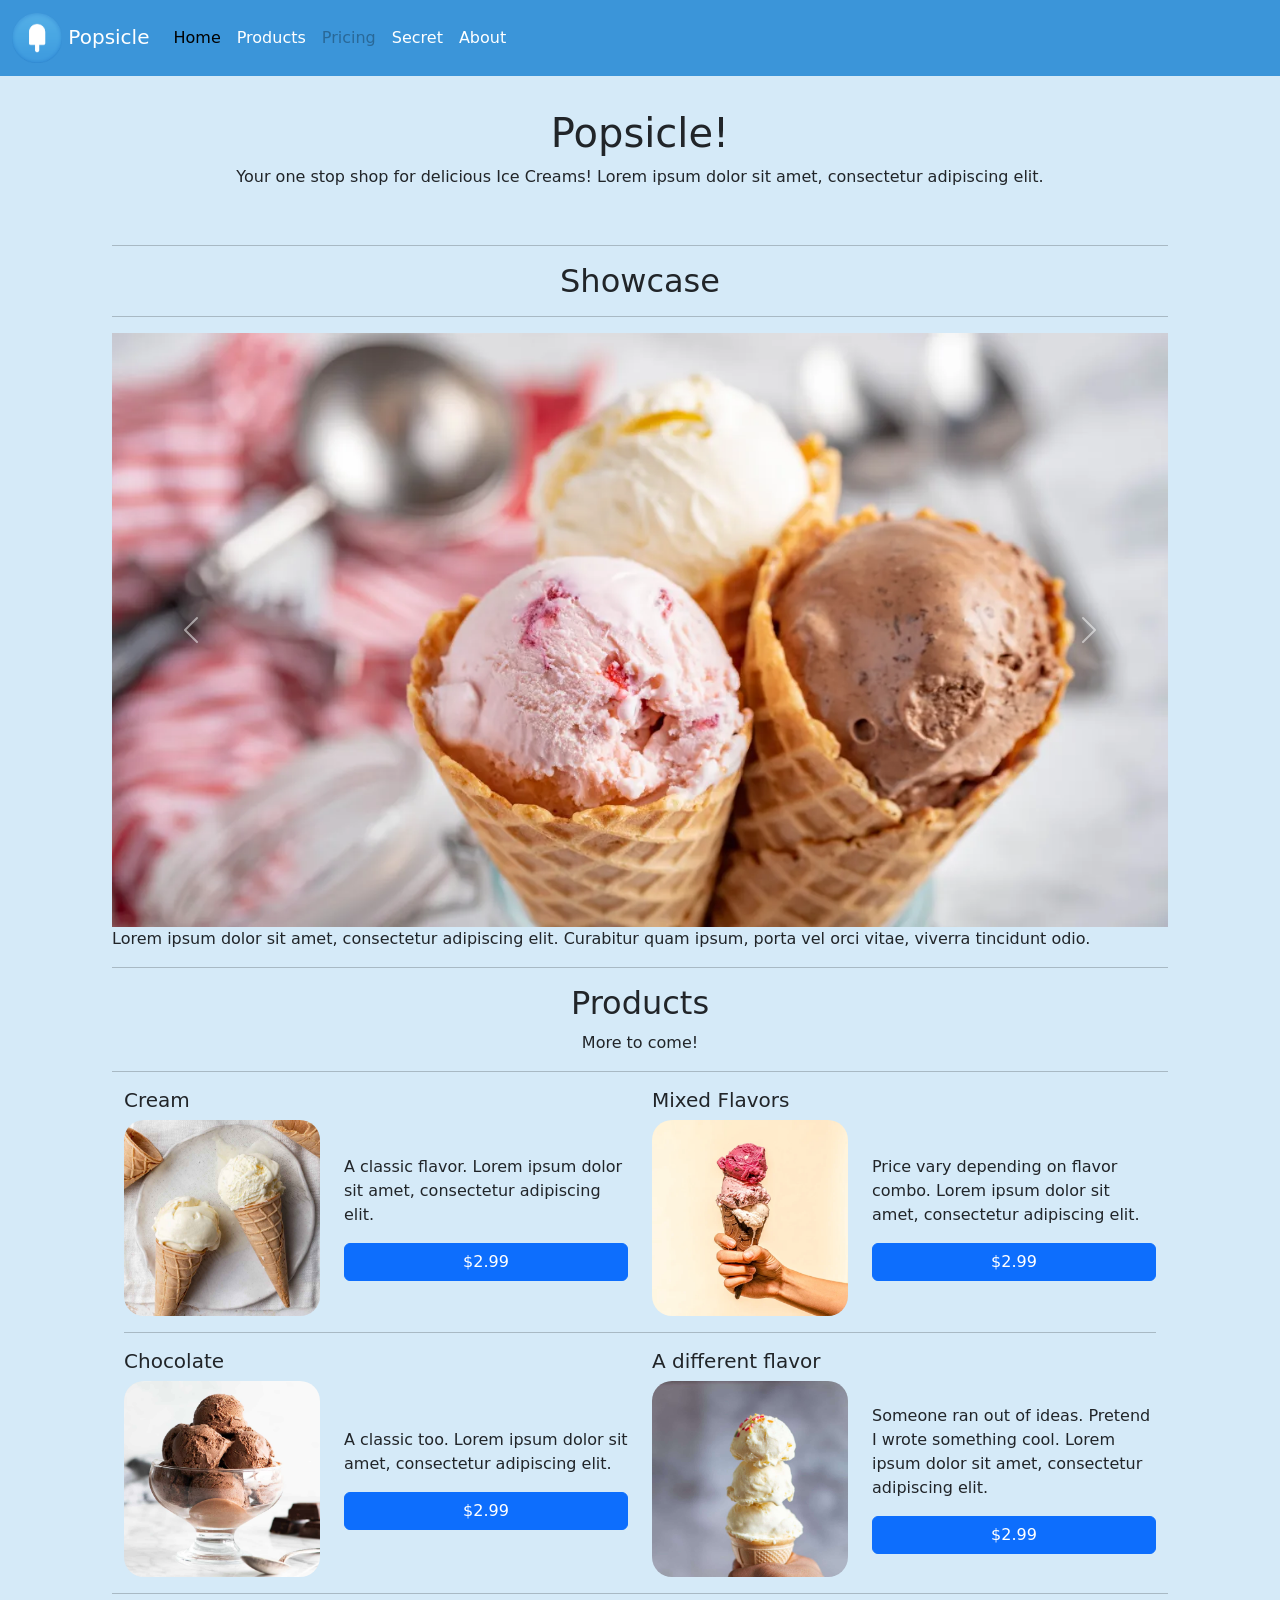
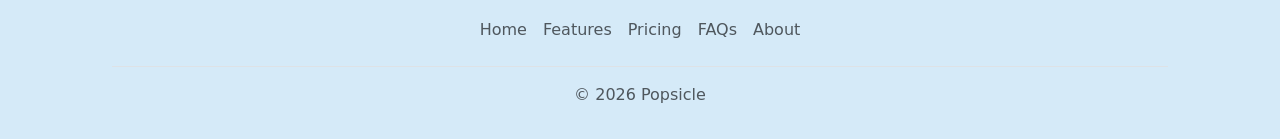
<file: index.html>
<!DOCTYPE html>
<html>
    <head>
        <title> Popsicle! </title>
        <meta charset="utf-8">
        <meta name="viewport" content="width=device-width, initial-scale=1">
        <link href="https://cdn.jsdelivr.net/npm/bootstrap@5.0.2/dist/css/bootstrap.min.css" rel="stylesheet">
        <script src="https://cdn.jsdelivr.net/npm/bootstrap@5.0.2/dist/js/bootstrap.bundle.min.js"></script>
        <link href="resources/css/main_stylesheet.css" rel="stylesheet">
    </head>

    <body>
        <div class="container py-3">
            <header>
                <nav class="navbar navbar-expand-lg custom-navbar fixed-top">
                    <div class="container-fluid">
                        <a class="navbar-brand" href="#">
                            <img src="resources/images/logo.png" width="50" height="50"class="d-inline-block">
                            Popsicle
                        </a>
                        <button class="navbar-toggler" type="button" data-bs-toggle="collapse" data-bs-target="#navbarNavAltMarkup"
                            aria-controls="navbarNavAltMarkup" aria-expanded="false" aria-label="Toggle navigation">
                            <span class="navbar-toggler-icon"></span>
                        </button>
                        <div class="collapse navbar-collapse" id="navbarNavAltMarkup">
                            <div class="navbar-nav">
                                <a class="nav-link active" aria-current="page" href="index.html">Home</a>
                                <a class="nav-link" href="#products">Products</a>
                                <a class="nav-link disabled" href="#">Pricing</a>
                                <a class="nav-link" href="rusty.html">Secret</a>
                                <a class="nav-link" href="about.html" tabindex="-1" aria-disabled="true">About</a>
                            </div>
                        </div>
                    </div>
                </nav>
                <hr>
                <div class="pb-md-4 mx-auto text-center header-text">
                    <h1>Popsicle!</h1>
                    <p>
                        Your one stop shop for delicious Ice Creams!
                        Lorem ipsum dolor sit amet, consectetur adipiscing elit.
                    </p>
                </div>
                <hr>
            </header>
            
            <main>
                <h2 class="mx-auto text-center">
                    Showcase
                </h2>
                <hr>
                <div id="carouselExample" class="carousel slide">
                    <div class="carousel-inner">
                        <div class="carousel-item active">
                            <img src="resources/images/carousel/ice_cream-2.jpg" class="d-block w-100" alt="...">
                        </div>
                        <div class="carousel-item">
                            <img src="resources/images/carousel/ice_cream-5.jpg" class="d-block w-100" alt="...">
                        </div>
                        <div class="carousel-item">
                            <img src="resources/images/carousel/ice_cream-6.jpg" class="d-block w-100" alt="...">
                        </div>
                    </div>
                    <button class="carousel-control-prev" type="button" data-bs-target="#carouselExample" data-bs-slide="prev">
                        <span class="carousel-control-prev-icon" aria-hidden="true"></span>
                        <span class="visually-hidden">Previous</span>
                    </button>
                    <button class="carousel-control-next" type="button" data-bs-target="#carouselExample" data-bs-slide="next">
                        <span class="carousel-control-next-icon" aria-hidden="true"></span>
                        <span class="visually-hidden">Next</span>
                    </button>
                </div>
                <p>
                    Lorem ipsum dolor sit amet, consectetur adipiscing elit.
                    Curabitur quam ipsum, porta vel orci vitae, viverra tincidunt odio.
                </p>
                <hr>
                <h2 class="mx-auto text-center">
                    Products
                </h2>
                <p class="text-center"> More to come!</p>
                <hr>
                <div class="container grid-style" id="products">
                    <div class="row">
                        <div class="col-md-6">
                            <h5>Cream</h5>
                            
                            <div class="row align-items-center">
                                <div class="col-5">
                                    <img src="resources/images/grid/ice_cream-1.jpg" class="img-fluid" alt="Description">
                                </div>
                        
                                <div class="col-7">
                                    <p>A classic flavor. Lorem ipsum dolor sit amet, consectetur adipiscing elit.</p>
                                    <button class="btn btn-primary w-100">$2.99</button>
                                </div>
                            </div>
                        </div>
                        <div class="col-md-6">
                            <h5>Mixed Flavors</h5>
                        
                            <div class="row align-items-center">
                                <div class="col-5">
                                    <img src="resources/images/grid/ice_cream-3.jpg" class="img-fluid" alt="Description">
                                </div>
                        
                                <div class="col-7">
                                    <p>Price vary depending on flavor combo. Lorem ipsum dolor sit amet, consectetur adipiscing elit.</p>
                                    <button class="btn btn-primary w-100">$2.99</button>
                                </div>
                            </div>
                        </div>
                    </div>
                    <hr>
                    <div class="row">
                        <div class="col-md-6">
                            <h5>Chocolate</h5>
                        
                            <div class="row align-items-center">
                                <div class="col-5">
                                    <img src="resources/images/grid/ice_cream-4.jpg" class="img-fluid" alt="Description">
                                </div>
                        
                                <div class="col-7">
                                    <p>A classic too. Lorem ipsum dolor sit amet, consectetur adipiscing elit.</p>
                                    <button class="btn btn-primary w-100">$2.99</button>
                                </div>
                            </div>
                        </div>
                        <div class="col-md-6">
                            <h5>A different flavor</h5>
                        
                            <div class="row align-items-center">
                                <div class="col-5">
                                    <img src="resources/images/grid/ice_cream-7.jpg" class="img-fluid" alt="Description">
                                </div>
                        
                                <div class="col-7">
                                    <p>Someone ran out of ideas. Pretend I wrote something cool. Lorem ipsum dolor sit amet, consectetur adipiscing elit.</p>
                                    <button class="btn btn-primary w-100">$2.99</button>
                                </div>
                            </div>
                        </div>
                    </div>
                </div>
                <hr>
            </main>
            
            <footer>
                <ul class="nav justify-content-center border-bottom pb-3 mb-3">
                    <li class="nav-item"><a href="#" class="nav-link px-2 text-muted">Home</a></li>
                    <li class="nav-item"><a href="#" class="nav-link px-2 text-muted">Features</a></li>
                    <li class="nav-item"><a href="#" class="nav-link px-2 text-muted">Pricing</a></li>
                    <li class="nav-item"><a href="#" class="nav-link px-2 text-muted">FAQs</a></li>
                    <li class="nav-item"><a href="#" class="nav-link px-2 text-muted">About</a></li>
                </ul>
                <p class="text-center text-muted">© 2026 Popsicle</p>
            </footer>
        </div>
    </body>
</html>
</file>
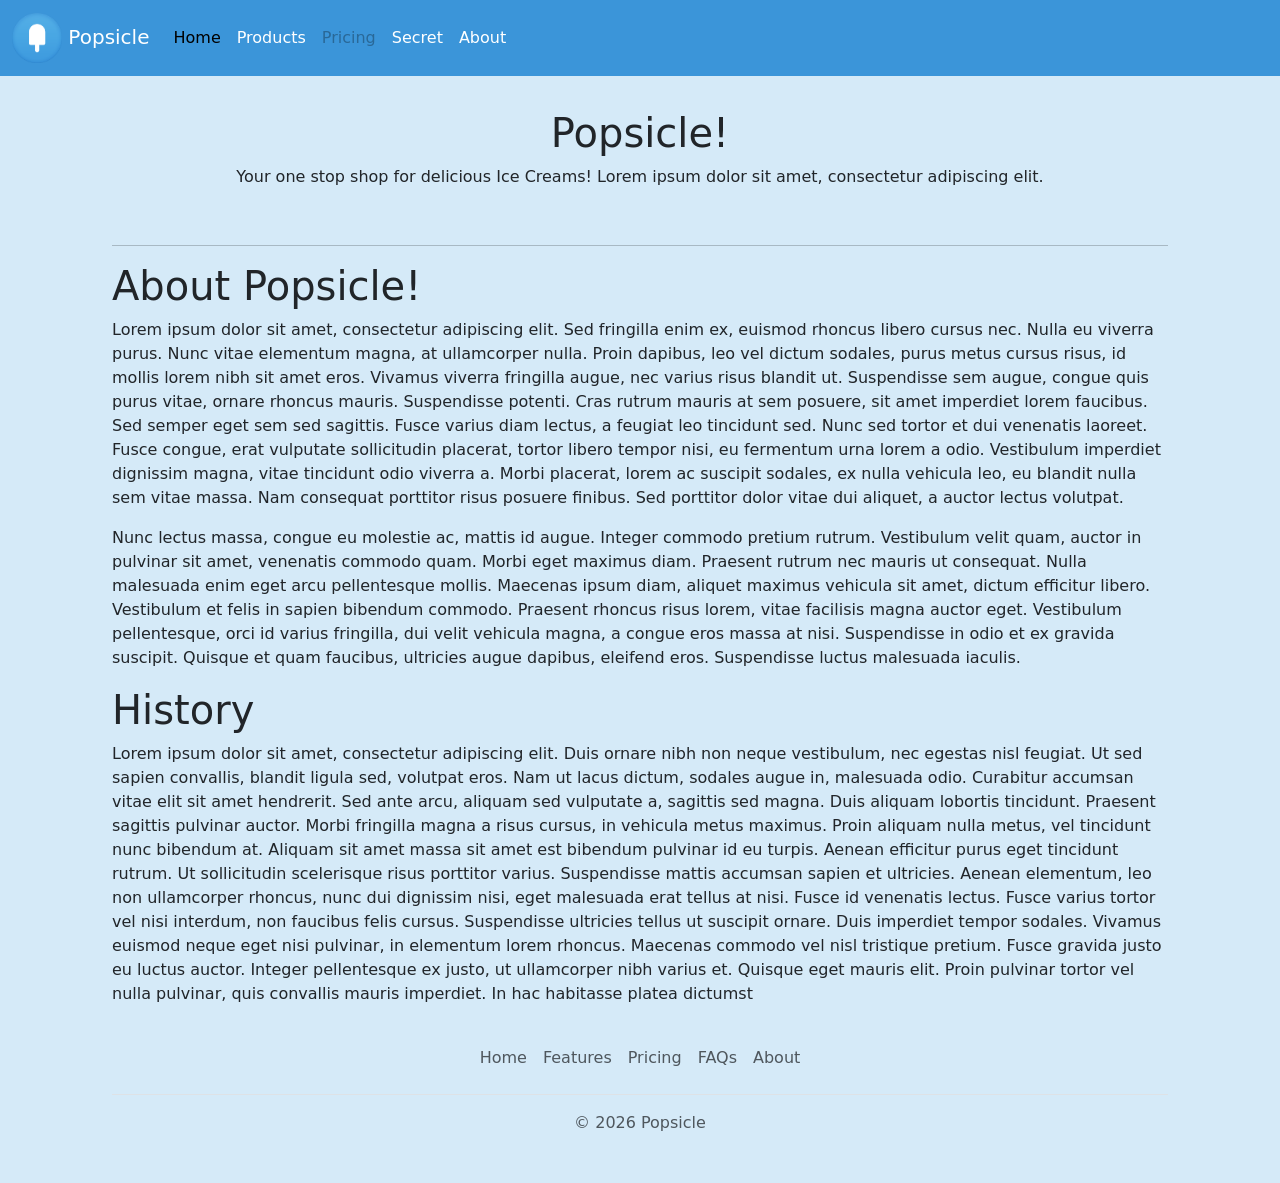
<file: about.html>
<!DOCTYPE html>
<html>
    <head>
        <title> Popsicle! </title>
        <meta charset="utf-8">
        <meta name="viewport" content="width=device-width, initial-scale=1">
        <link href="https://cdn.jsdelivr.net/npm/bootstrap@5.0.2/dist/css/bootstrap.min.css" rel="stylesheet">
        <script src="https://cdn.jsdelivr.net/npm/bootstrap@5.0.2/dist/js/bootstrap.bundle.min.js"></script>
        <link href="resources/css/main_stylesheet.css" rel="stylesheet">
    </head>

    <body>
        <div class="container py-3">
            <header>
                <nav class="navbar navbar-expand-lg custom-navbar fixed-top">
                    <div class="container-fluid">
                        <a class="navbar-brand" href="#">
                            <img src="resources/images/logo.png" width="50" height="50"class="d-inline-block">
                            Popsicle
                        </a>
                        <button class="navbar-toggler" type="button" data-bs-toggle="collapse" data-bs-target="#navbarNavAltMarkup"
                            aria-controls="navbarNavAltMarkup" aria-expanded="false" aria-label="Toggle navigation">
                            <span class="navbar-toggler-icon"></span>
                        </button>
                        <div class="collapse navbar-collapse" id="navbarNavAltMarkup">
                            <div class="navbar-nav">
                                <a class="nav-link active" aria-current="page" href="index.html">Home</a>
                                <a class="nav-link" href="#products">Products</a>
                                <a class="nav-link disabled" href="#">Pricing</a>
                                <a class="nav-link" href="rusty.html">Secret</a>
                                <a class="nav-link" href="about.html" tabindex="-1" aria-disabled="true">About</a>
                            </div>
                        </div>
                    </div>
                </nav>
                <hr>
                <div class="pb-md-4 mx-auto text-center header-text">
                    <h1>Popsicle!</h1>
                    <p>
                        Your one stop shop for delicious Ice Creams!
                        Lorem ipsum dolor sit amet, consectetur adipiscing elit.
                    </p>
                </div>
                <hr>
            </header>
            
            <main>
                <h1>
                    About Popsicle!
                </h1>
                <p>Lorem ipsum dolor sit amet, consectetur adipiscing elit. Sed fringilla enim ex, euismod rhoncus libero cursus nec. Nulla eu viverra purus. Nunc vitae elementum magna, at ullamcorper nulla. Proin dapibus, leo vel dictum sodales, purus metus cursus risus, id mollis lorem nibh sit amet eros. Vivamus viverra fringilla augue, nec varius risus blandit ut. Suspendisse sem augue, congue quis purus vitae, ornare rhoncus mauris. Suspendisse potenti. Cras rutrum mauris at sem posuere, sit amet imperdiet lorem faucibus. Sed semper eget sem sed sagittis. Fusce varius diam lectus, a feugiat leo tincidunt sed. Nunc sed tortor et dui venenatis laoreet. Fusce congue, erat vulputate sollicitudin placerat, tortor libero tempor nisi, eu fermentum urna lorem a odio. Vestibulum imperdiet dignissim magna, vitae tincidunt odio viverra a. Morbi placerat, lorem ac suscipit sodales, ex nulla vehicula leo, eu blandit nulla sem vitae massa. Nam consequat porttitor risus posuere finibus. Sed porttitor dolor vitae dui aliquet, a auctor lectus volutpat. </p>
                <p>Nunc lectus massa, congue eu molestie ac, mattis id augue. Integer commodo pretium rutrum. Vestibulum velit quam, auctor in pulvinar sit amet, venenatis commodo quam. Morbi eget maximus diam. Praesent rutrum nec mauris ut consequat. Nulla malesuada enim eget arcu pellentesque mollis. Maecenas ipsum diam, aliquet maximus vehicula sit amet, dictum efficitur libero. Vestibulum et felis in sapien bibendum commodo. Praesent rhoncus risus lorem, vitae facilisis magna auctor eget. Vestibulum pellentesque, orci id varius fringilla, dui velit vehicula magna, a congue eros massa at nisi. Suspendisse in odio et ex gravida suscipit. Quisque et quam faucibus, ultricies augue dapibus, eleifend eros. Suspendisse luctus malesuada iaculis. </p>
                <h1> History </h1>
                <p> Lorem ipsum dolor sit amet, consectetur adipiscing elit. Duis ornare nibh non neque vestibulum, nec egestas nisl feugiat. Ut sed sapien convallis, blandit ligula sed, volutpat eros. Nam ut lacus dictum, sodales augue in, malesuada odio. Curabitur accumsan vitae elit sit amet hendrerit. Sed ante arcu, aliquam sed vulputate a, sagittis sed magna. Duis aliquam lobortis tincidunt. Praesent sagittis pulvinar auctor. Morbi fringilla magna a risus cursus, in vehicula metus maximus.

Proin aliquam nulla metus, vel tincidunt nunc bibendum at. Aliquam sit amet massa sit amet est bibendum pulvinar id eu turpis. Aenean efficitur purus eget tincidunt rutrum. Ut sollicitudin scelerisque risus porttitor varius. Suspendisse mattis accumsan sapien et ultricies. Aenean elementum, leo non ullamcorper rhoncus, nunc dui dignissim nisi, eget malesuada erat tellus at nisi. Fusce id venenatis lectus.

Fusce varius tortor vel nisi interdum, non faucibus felis cursus. Suspendisse ultricies tellus ut suscipit ornare. Duis imperdiet tempor sodales. Vivamus euismod neque eget nisi pulvinar, in elementum lorem rhoncus. Maecenas commodo vel nisl tristique pretium. Fusce gravida justo eu luctus auctor. Integer pellentesque ex justo, ut ullamcorper nibh varius et. Quisque eget mauris elit. Proin pulvinar tortor vel nulla pulvinar, quis convallis mauris imperdiet. In hac habitasse platea dictumst</p>
            </main>
            
            <footer class="footer mt-auto py-3">
                <ul class="nav justify-content-center border-bottom pb-3 mb-3">
                    <li class="nav-item"><a href="#" class="nav-link px-2 text-muted">Home</a></li>
                    <li class="nav-item"><a href="#" class="nav-link px-2 text-muted">Features</a></li>
                    <li class="nav-item"><a href="#" class="nav-link px-2 text-muted">Pricing</a></li>
                    <li class="nav-item"><a href="#" class="nav-link px-2 text-muted">FAQs</a></li>
                    <li class="nav-item"><a href="#" class="nav-link px-2 text-muted">About</a></li>
                </ul>
                <p class="text-center text-muted">© 2026 Popsicle</p>
            </footer>
        </div>
    </body>
</html>
</file>
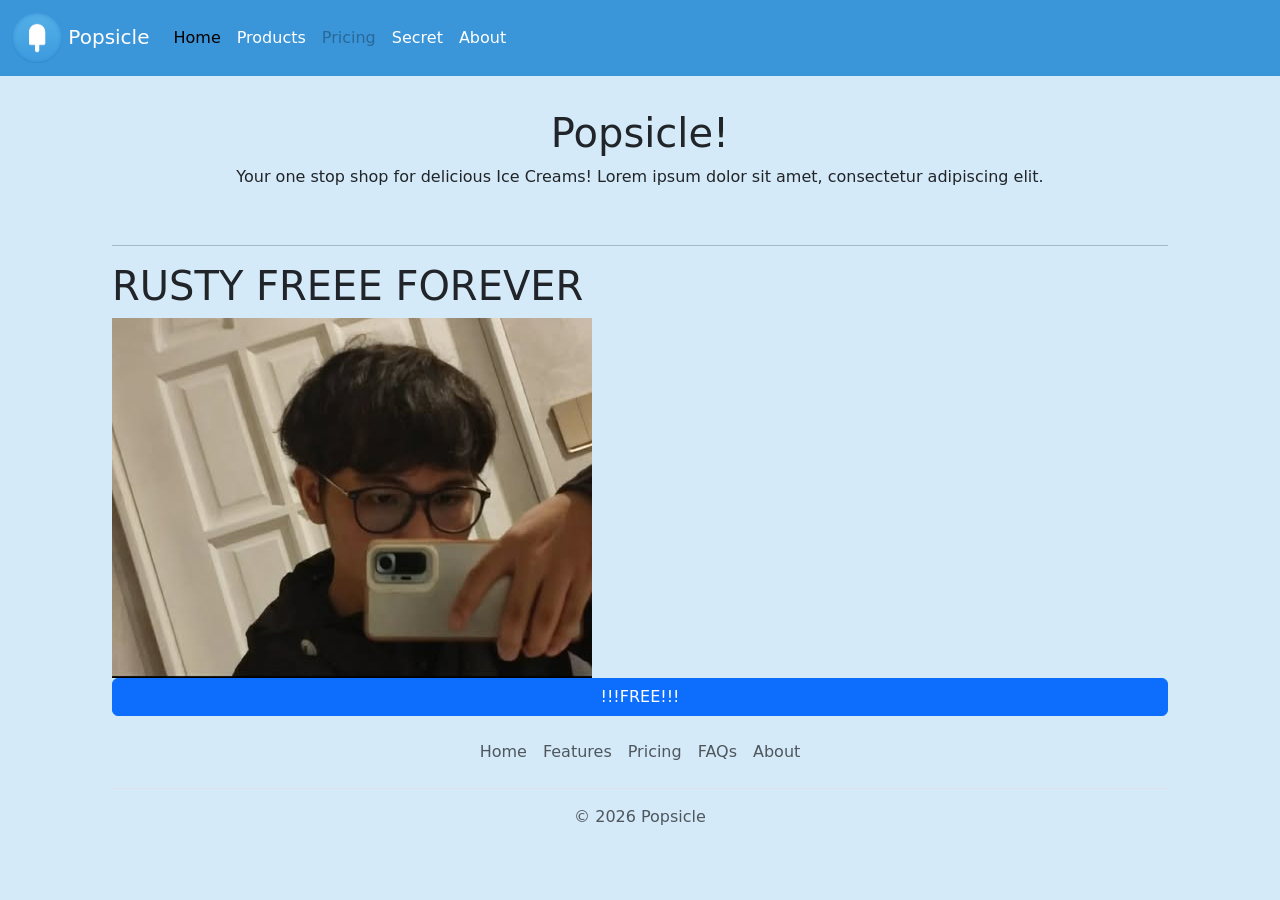
<file: rusty.html>
<!DOCTYPE html>
<html>
    <head>
        <title> Popsicle! </title>
        <meta charset="utf-8">
        <meta name="viewport" content="width=device-width, initial-scale=1">
        <link href="https://cdn.jsdelivr.net/npm/bootstrap@5.0.2/dist/css/bootstrap.min.css" rel="stylesheet">
        <script src="https://cdn.jsdelivr.net/npm/bootstrap@5.0.2/dist/js/bootstrap.bundle.min.js"></script>
        <link href="resources/css/main_stylesheet.css" rel="stylesheet">
    </head>

    <body>
        <div class="container py-3">
            <header>
                <nav class="navbar navbar-expand-lg custom-navbar fixed-top">
                    <div class="container-fluid">
                        <a class="navbar-brand" href="#">
                            <img src="resources/images/logo.png" width="50" height="50"class="d-inline-block">
                            Popsicle
                        </a>
                        <button class="navbar-toggler" type="button" data-bs-toggle="collapse" data-bs-target="#navbarNavAltMarkup"
                            aria-controls="navbarNavAltMarkup" aria-expanded="false" aria-label="Toggle navigation">
                            <span class="navbar-toggler-icon"></span>
                        </button>
                        <div class="collapse navbar-collapse" id="navbarNavAltMarkup">
                            <div class="navbar-nav">
                                <a class="nav-link active" aria-current="page" href="index.html">Home</a>
                                <a class="nav-link" href="#products">Products</a>
                                <a class="nav-link disabled" href="#">Pricing</a>
                                <a class="nav-link" href="rusty.html">Secret</a>
                                <a class="nav-link" href="about.html" tabindex="-1" aria-disabled="true">About</a>
                            </div>
                        </div>
                    </div>
                </nav>
                <hr>
                <div class="pb-md-4 mx-auto text-center header-text">
                    <h1>Popsicle!</h1>
                    <p>
                        Your one stop shop for delicious Ice Creams!
                        Lorem ipsum dolor sit amet, consectetur adipiscing elit.
                    </p>
                </div>
                <hr>
            </header>
            
            <main>
                <h1>RUSTY FREEE FOREVER</h1>
                <img src="resources/images/791659501_2335120013922819_8866100300118757062_n.jpg">
                <button class="btn btn-primary w-100">!!!FREE!!!</button>
            </main>
            
            <footer class="footer mt-auto py-3">
                <ul class="nav justify-content-center border-bottom pb-3 mb-3">
                    <li class="nav-item"><a href="#" class="nav-link px-2 text-muted">Home</a></li>
                    <li class="nav-item"><a href="#" class="nav-link px-2 text-muted">Features</a></li>
                    <li class="nav-item"><a href="#" class="nav-link px-2 text-muted">Pricing</a></li>
                    <li class="nav-item"><a href="#" class="nav-link px-2 text-muted">FAQs</a></li>
                    <li class="nav-item"><a href="#" class="nav-link px-2 text-muted">About</a></li>
                </ul>
                <p class="text-center text-muted">© 2026 Popsicle</p>
            </footer>
        </div>
    </body>
</html>
</file>
<file: resources/css/main_stylesheet.css>
body{
    background-color: #D5EAF8;
}

/* Some overrides.  My minimal knowledge of css came in clutch*/
.navbar{
    background-color: #3B95D9;
}
.navbar-brand, .nav-link{
    color: #ffffff;
}
.container{
    max-width: 1080px;
}


/* https://developer.mozilla.org/en-US/docs/Web/CSS/Reference/Properties/object-fit I love Mozilla */
.custom-image-style{
    float: none;
    width: 1920px;
    height: 480px;
    object-fit: cover;
}

.header-text{
    padding-top: 60px;
}

.img-fluid{
    border-radius: 20px;
    width: 100%;
    height: auto;
}
.button{
    max-width: 100%;
}
</file>
